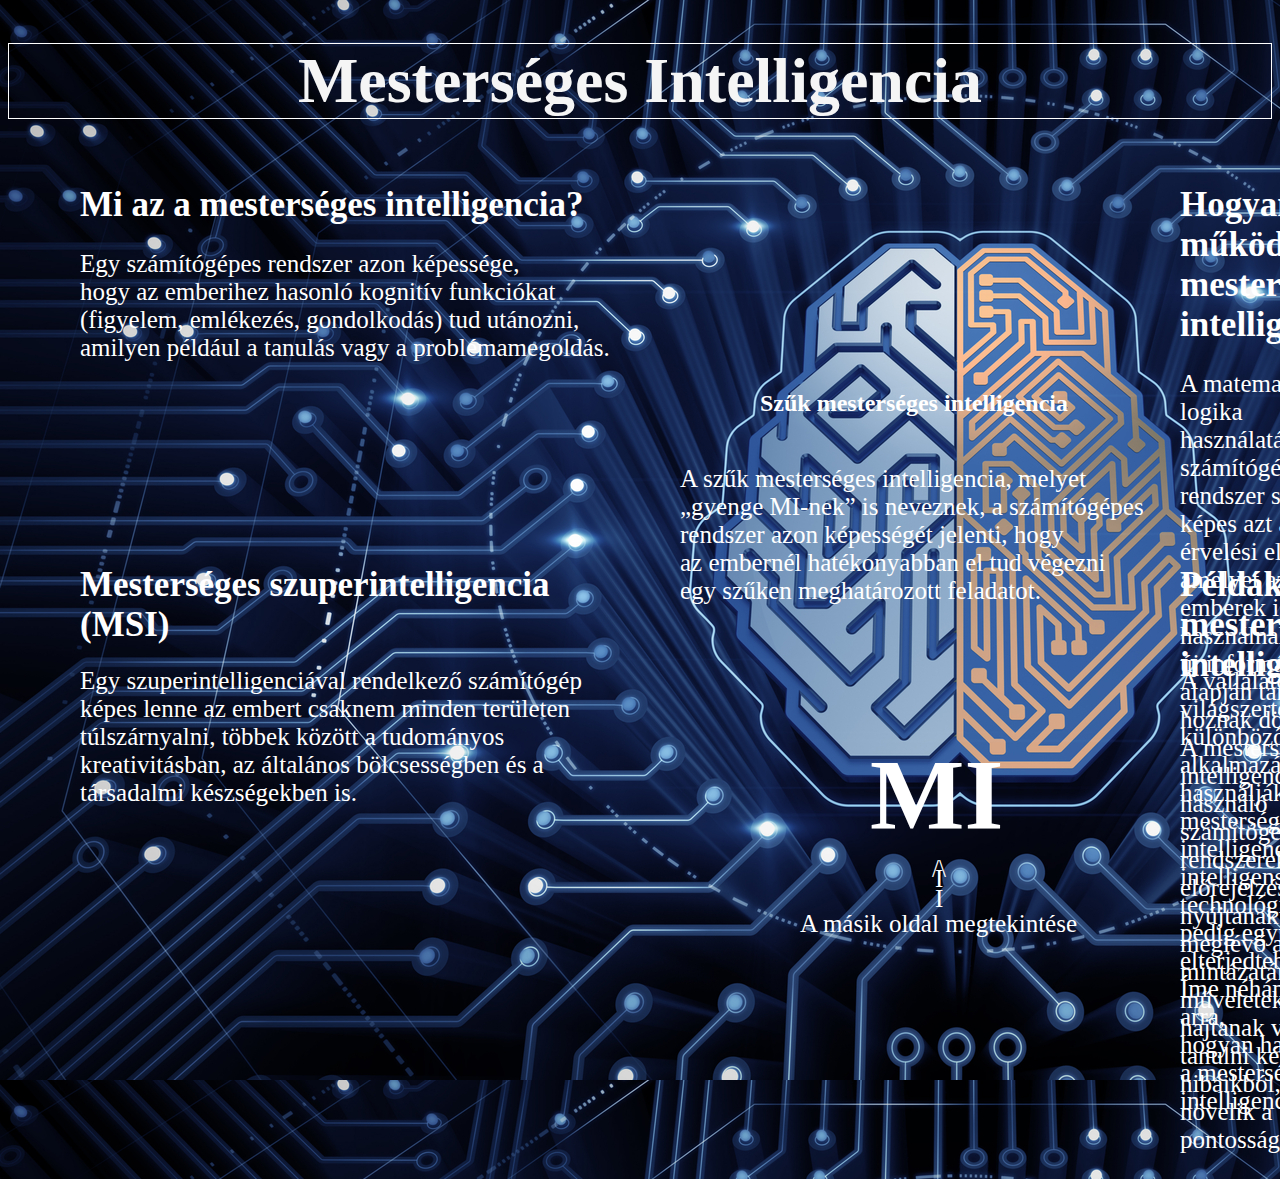
<file: index.html>
<!DOCTYPE html>
<html lang="hu">
<head>
    <meta charset="UTF-8">
    <meta http-equiv="X-UA-Compatible" content="IE=edge">
    <meta name="viewport" content="width=device-width, initial-scale=1.0">
    <link rel="stylesheet" type="text/css" href="css.css">
    <title>Mersterséges intelligencia</title>
</head>
<body>
    
  <h1 id="cim" class="focim">Mesterséges Intelligencia</h1>

    <h2 class="h2">Szűk mesterséges intelligencia</h2>
    <p class="kozepsoszoveg">
      A szűk mesterséges intelligencia, melyet <br> „gyenge MI-nek” is neveznek, a számítógépes<br>
      rendszer azon képességét jelenti, hogy<br> az embernél hatékonyabban el tud végezni<br> egy szűken meghatározott feladatot. </p>


    <!--- <h3 class="h3">Általános mesterséges intelligencia</h3> 
     <p class="kozepsoszoveg2">
      Az általános mesterséges intelligencia, melyet olykor <br>
      „erős MI-nek” is neveznek, a számítógép azon képességét <br>
      jelenti, amellyel képes meghaladni az emberi eredményeket <br>
      bármilyen intellektuális feladatban. Ilyen típusú MI-t <br>
      láthatunk olyan filmekben, ahol a robotoknak tudatos gondolatai<br>
       vannak, és saját céljaiknak megfelelően cselekszenek. </p> -->
  
  
    <div class="container">
        <div class="row1">
          <div class="col-md-6">
          
            <h1>Mi az a mesterséges intelligencia?</h1>
            <p class="elsobekezdes">Egy számítógépes rendszer azon képessége,<br>
              hogy az emberihez hasonló kognitív funkciókat <br>
              (figyelem, emlékezés, gondolkodás) tud utánozni,<br> 
              amilyen például a tanulás vagy a problémamegoldás. </p>
          
            <h1 class="msi">Mesterséges szuperintelligencia (MSI) </h1>
            <p class="harmadikbekezdes">Egy szuperintelligenciával rendelkező számítógép <br>
            képes lenne az embert csaknem minden területen túlszárnyalni, többek között
            a tudományos kreativitásban, az általános bölcsességben és a<br> társadalmi készségekben is. </p>
             
          </div>
        </div>

        <div class="row3">
          <div class="col-md-6">
            <h1>Hogyan működik a mesterséges intelligencia? </h1>
            <p>A matematika és a logika használatával a számítógépes rendszer szimulálni képes azt az érvelési eljárást, 
              amelyet az emberek is használnak, amikor új információk alapján tanulnak és hoznak döntéseket. 
              A mesterséges intelligenciát használó számítógépes rendszerek előrejelzéseket nyújtanak vagy a meglévő adatok 
              mintázatán alapuló műveleteket hajtanak végre, és tanulni képesek a hibáikból, és így növelik a pontosságukat.</p>


              <h1 class="pmi">Példák mesterséges intelligenciára</h1>
              <p class="negyedikbekezdes">A vállalatok már világszerte számos különböző alkalmazásban <br>
              használják a mesterséges intelligenciát, az intelligens technológia <br>
              pedig egyre elterjedtebbé válik. Íme néhány példa arra, <br>
              hogyan használják a mesterséges intelligenciát ma: </p>

          </div>

        </div>

      <a href="halozat.html"><h5 class="h5">MI</h5></a>

      <p class="mijelzo1">/\</p>
      <p class="mijelzo2">I</p>
      <p class="mijelzo3">I</p>
      <p class="mijelzo4">A másik oldal megtekintése</p>

</body>
</html>
</file>
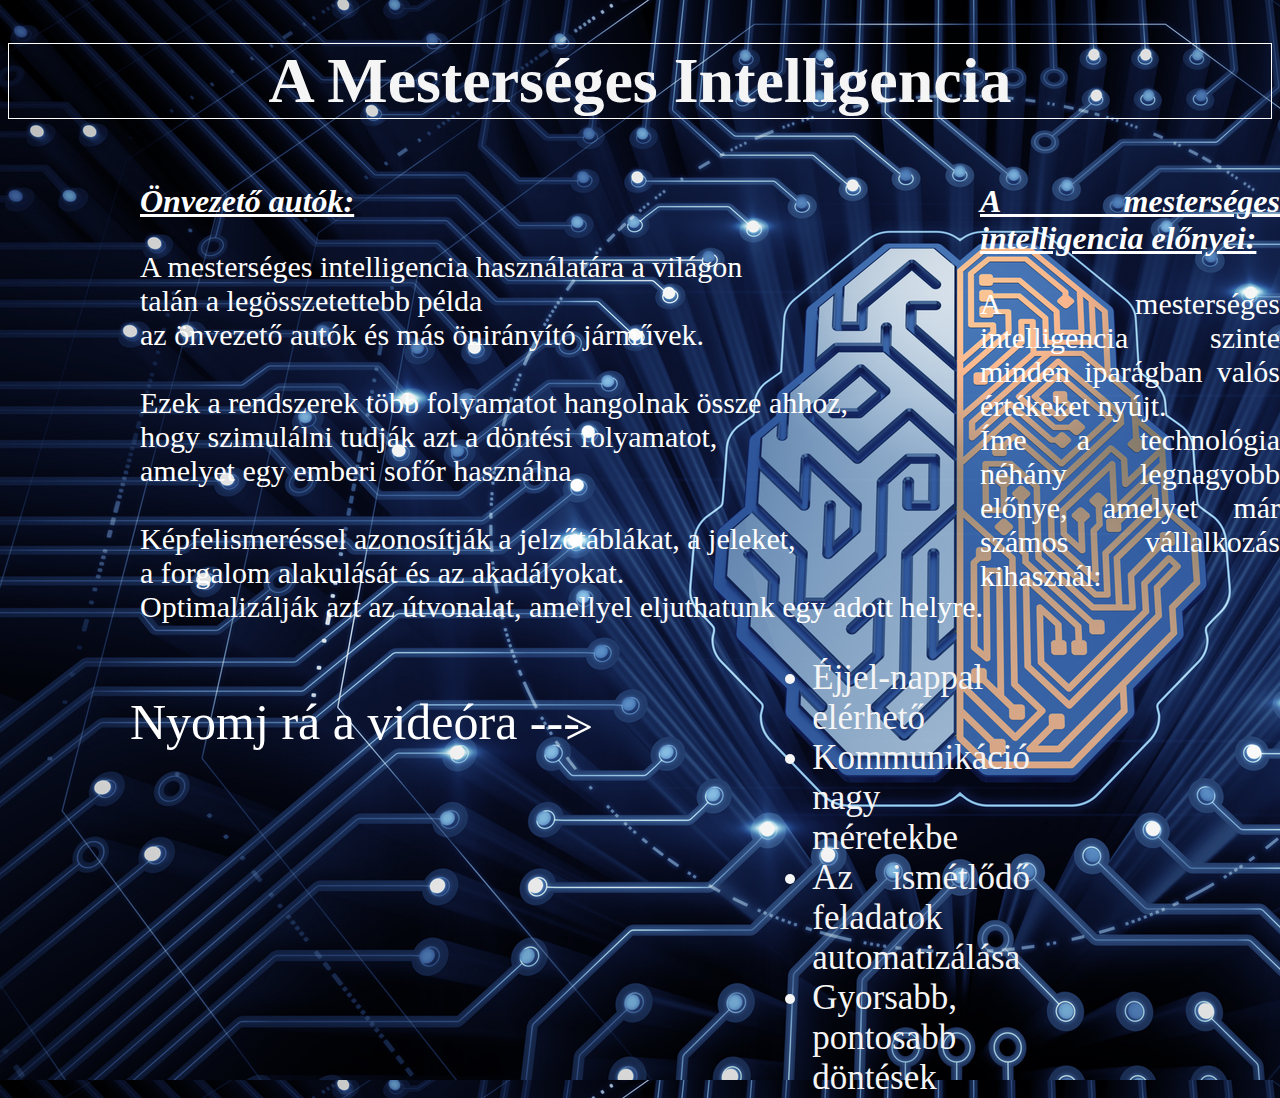
<file: halozat.html>
<!DOCTYPE html>
<html lang="hu">
    <head>
        <meta charset="UTF-8">
        <link rel="stylesheet" href="csop.css">
        <title>Mesterséges Intelligencia</title>
    </head>
    <body>
        <h1 id="vonal" class="focim">A Mesterséges Intelligencia</h1>
        <div class="container">
            <div class="row1">
              <div class="col-md-6"></div>
              <div class="col-md-6"></div>
              <h1><strong><i><u>Önvezető autók:</u></i></strong></h1>
              <p id="onv">A mesterséges intelligencia használatára a világon<br> talán a legösszetettebb példa<br>
                 az önvezető autók és más önirányító járművek.</br><br> Ezek a rendszerek több folyamatot hangolnak össze ahhoz,</br>
                  hogy szimulálni tudják azt a döntési folyamatot,<br>amelyet egy emberi sofőr használna</br>
                 <br> Képfelismeréssel azonosítják a jelzőtáblákat, a jeleket,<br> a forgalom alakulását és az akadályokat.<br> Optimalizálják azt az útvonalat, amellyel eljuthatunk egy adott helyre.</p>
              
            </div>
            <div class="row3">
              <h1><strong><i><u>A mesterséges intelligencia előnyei:</u></i></strong></h1>
              <p id="eszoveg">A mesterséges intelligencia szinte minden iparágban valós értékeket nyújt.<br> Íme a technológia néhány legnagyobb előnye, amelyet már számos vállalkozás kihasznál:</br></p>
              <p>
                <ul id="elony">
                    <li>Éjjel-nappal elérhető</li>
                    <li>Kommunikáció nagy méretekbe</li>
                    <li>Az ismétlődő feladatok automatizálása</li>
                    <li>Gyorsabb, pontosabb döntések</li>
                </ul>
              </p>
            </div>
          </div>

          <a href="index.html"><h5 class="h5">MI</h5></a>
          <iframe class="vidi" width="560" height="315" src="https://www.youtube.com/embed/ohQVyAijoyA" title="YouTube video player" frameborder="0" allow="accelerometer; autoplay; clipboard-write; encrypted-media; gyroscope; picture-in-picture" allowfullscreen></iframe>
          <p class="video">Nyomj rá a videóra ---</p>
          <p class="nyil">></p>
    
      <p class="mijelzo1">/\</p>
      <p class="mijelzo2">I</p>
      <p class="mijelzo3">I</p>
      <p class="mijelzo4">Vissza</p>

    
        </body>


</html>
</file>
<file: css.css>
body{
    background-image: url('mi.jpeg');
}
.row1{
    position: absolute;
    left:80px;
}

.row3{
    position: absolute;
    left:1180px;
}

h1{
    color:white;
    font-size:35px;
}

p{
    color: White;
    font-size:25px;
}

#cim{
    border: 1px solid white;
}

.focim{
    font-size:48pt;
    text-align:center;
    color:whitesmoke;
}

.elsobekezdes{
    font-size:25px;
}

.masodikbekezdes{
    font-size:25px;
    position:absolute;
    top:-50px;
}

.msi{
    position:absolute;
    top:380px;
}

.harmadikbekezdes{
    font-size: 25px;
    position:absolute;
    top:480px;
}

.pmi{
    position:absolute;
    top: 380px;
}

.negyedikbekezdes{
    font-size:25px;
    position:absolute;
    top: 480px;
}

h5{
    font-size:40px;
}

.h5{
    position: absolute;
    top:570px;
    left:870px;
    font-size:100px;
    color:white;
}

.h2{
    position: absolute;
    top:370px;
    left:760px;
    color:white;
}

.kozepsoszoveg{
    position: absolute;
    top:440px;
    left:680px;
    text-align: justify;
}

.h3{
    position: absolute;
    top:430px;
    left:760px;
    color:white;
    font-size:24px;
}

.kozepsoszoveg2{
    position: absolute;
    top:500px;
    left:680px;
    text-align: justify;
}

.mijelzo1{
    position: absolute;
    top:830px;
    text-align: center;
    left:932px;
}

.mijelzo2{
    position: absolute;
    top:840px;
    left:935px;
}

.mijelzo3{
    position: absolute;
    top:860px;
    left:935px;
}

.mijelzo4{
    position: absolute;
    top:885px;
    left:800px;
}

xy
</file>
<file: csop.css>
body{
    background-image: url('mi.jpeg');
}
.row1{
    position: absolute;
    left:140px;
}

.row2{
    position: absolute;
    left:870px;
}

.row3{
    position: absolute;
    left:980px;
}

h1{
    color:white;
}

p{
    color: White;
}

#vonal{
    border: 1px solid white;
}

.focim{
    font-size:48pt;
    text-align:center;
    color:whitesmoke;
}

.elsobekezdes{
    font-size:25px;
}

.masodikbekezdes{
    font-size:25px;
}
#elony{
    color: whitesmoke;
    font-size: 35px;
    position: absolute;
    right: 250px;
}
#eszoveg{
    font-size: 30px ;
}
#onv{
    font-size: 30px;
}
div{
    text-align: justify;
    text-justify: inter-word;
}

h5{
    font-size:40px;
}

.h5{
    position: absolute;
    top:500px;
    left:1500px;
    font-size:100px;
    color:white;
}
.vidi{
    position:absolute;
    top: 640px;
    left: 650px;
}

.video{
    position:absolute;
    bottom:99px;
    left:130px;
    font-size:50px;
}

.mijelzo1{
    position: absolute;
    top:745px;
    text-align: center;
    left:1566.5px;
    font-size:30px;
}

.mijelzo2{
    position: absolute;
    top:760px;
    left:1570px;
    font-size: 30px;
}

.mijelzo3{
    position: absolute;
    top:785px;
    left:1570px;
    font-size: 30px;
}

.mijelzo4{
    position: absolute;
    top:820px;
    left:1535px;
    font-size: 30px;
}

.nyil{
    position: absolute;
    bottom:94.5px;
    left:565px;
    font-size:50px;
}
</file>
